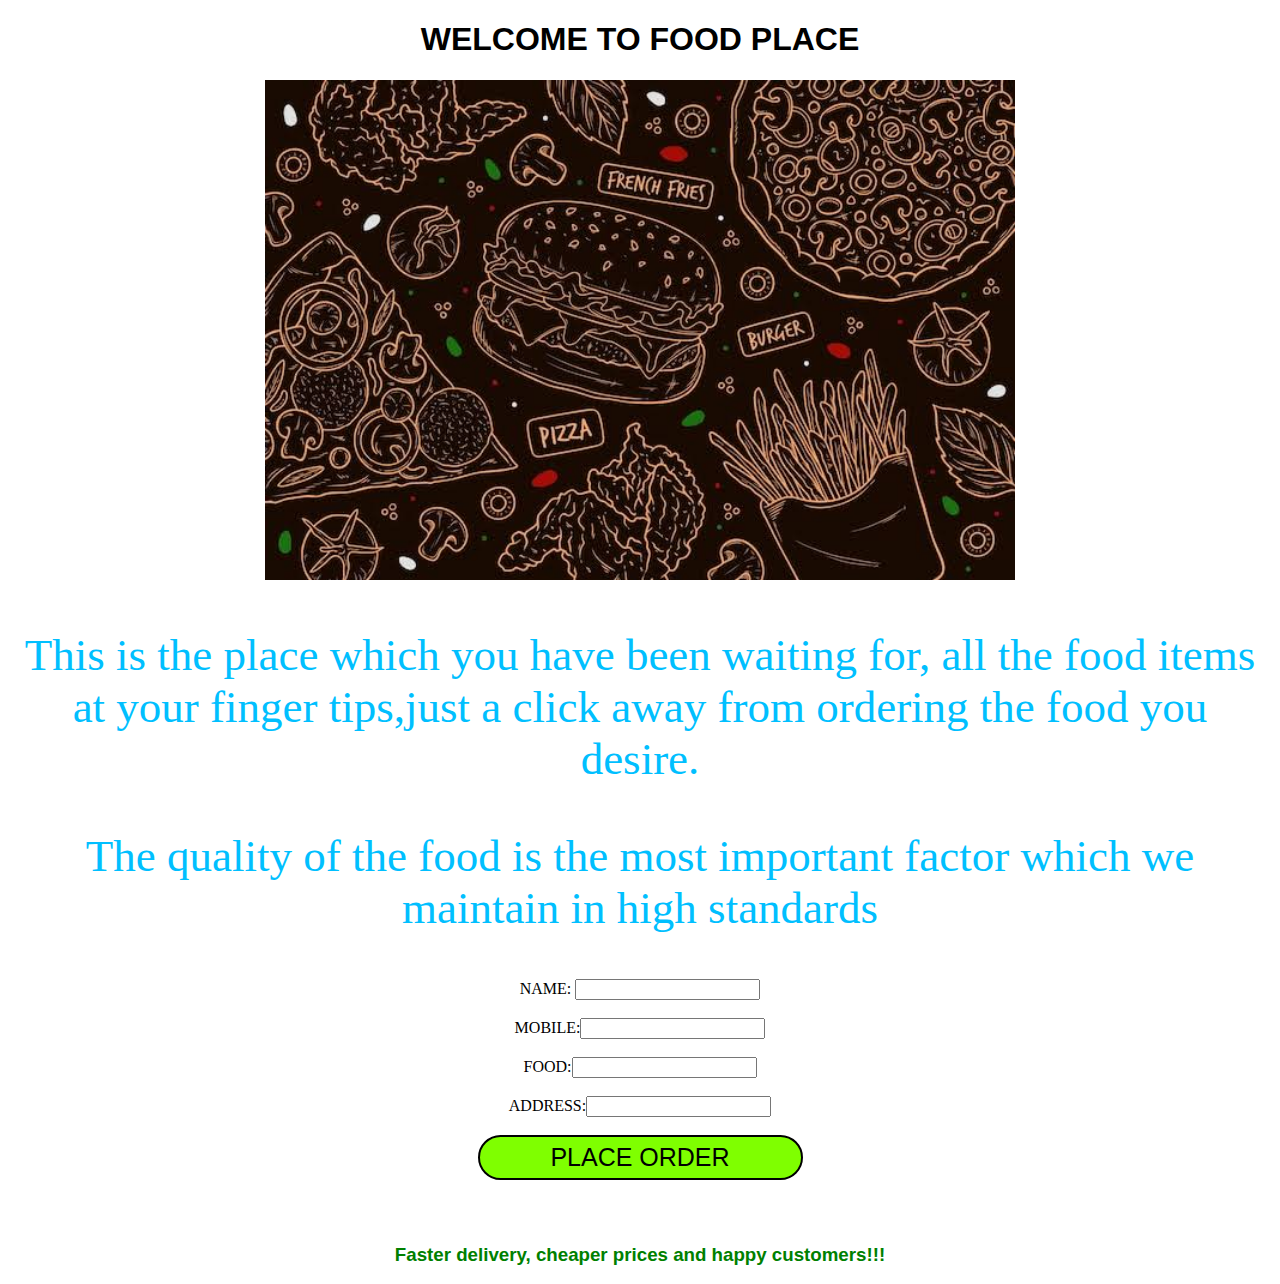
<file: index.html>
<!DOCTYPE html>
<html lang="en">
<head>
    <meta charset="UTF-8">
    <meta name="viewport" content="width=device-width, initial-scale=1.0">
    <title>FOOD PLACE</title>
    <link rel ="stylesheet" href="style.css">
</head>
<h1>WELCOME TO FOOD PLACE</h1>
<center>
<img src="images (3).jpeg" alt="restraunt" height="500" ></center>

<p>
    This is the place which you have been waiting for, all the food items at your finger tips,just a click away from ordering the food you desire.
        
</p>
<P>The quality of the food is the most important factor which we maintain in high standards</P>
<center>
<form action="thanks.html"> 
    NAME: <input type="text" required><br><br>
    MOBILE:<input type="number"required><br><br>
    FOOD:<input type="text"required><br><br>
    ADDRESS:<input type="text" required><br><br>
    <button>PLACE ORDER</button>
</form></center>
<h3>Faster delivery, cheaper prices and happy customers!!!</h3>
<body>
    
</body>
</html>
</file>
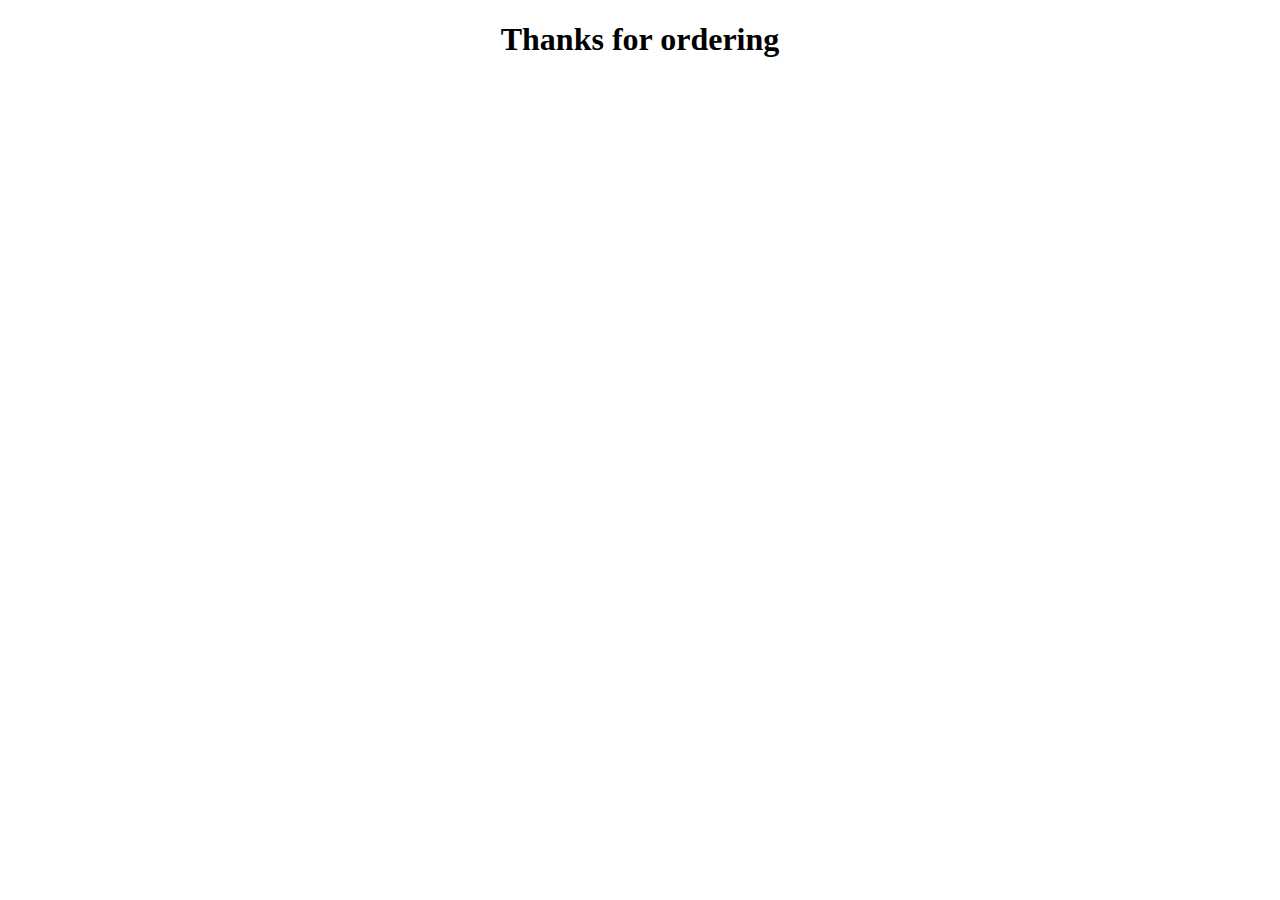
<file: thanks.html>
<!DOCTYPE html>
<html lang="en">
<head>
    <meta charset="UTF-8">
    <meta name="viewport" content="width=device-width, initial-scale=1.0">
    <title>Document</title>
</head>
<center>
    <h1>Thanks for ordering</h1>
</center>
<body>
    
</body>
</html>
</file>
<file: style.css>
p{
    color:deepskyblue
    ;
    text-align: center;
    font-size: 45px;
}
H1{
    text-align: center;
    font-family:Arial, Helvetica, sans-serif;}

 H3{
        text-align: center;
        font-family:Arial, Helvetica, sans-serif;
        color:green;  
    
}
img{
    align-items: center;
}
button{
    height: 45px;
    width: 325px;
    font-size: 25px;
    border: 2px solid ;
    border-radius: 25px;
    margin-bottom: 45px;
    background-color:chartreuse;
}
</file>
